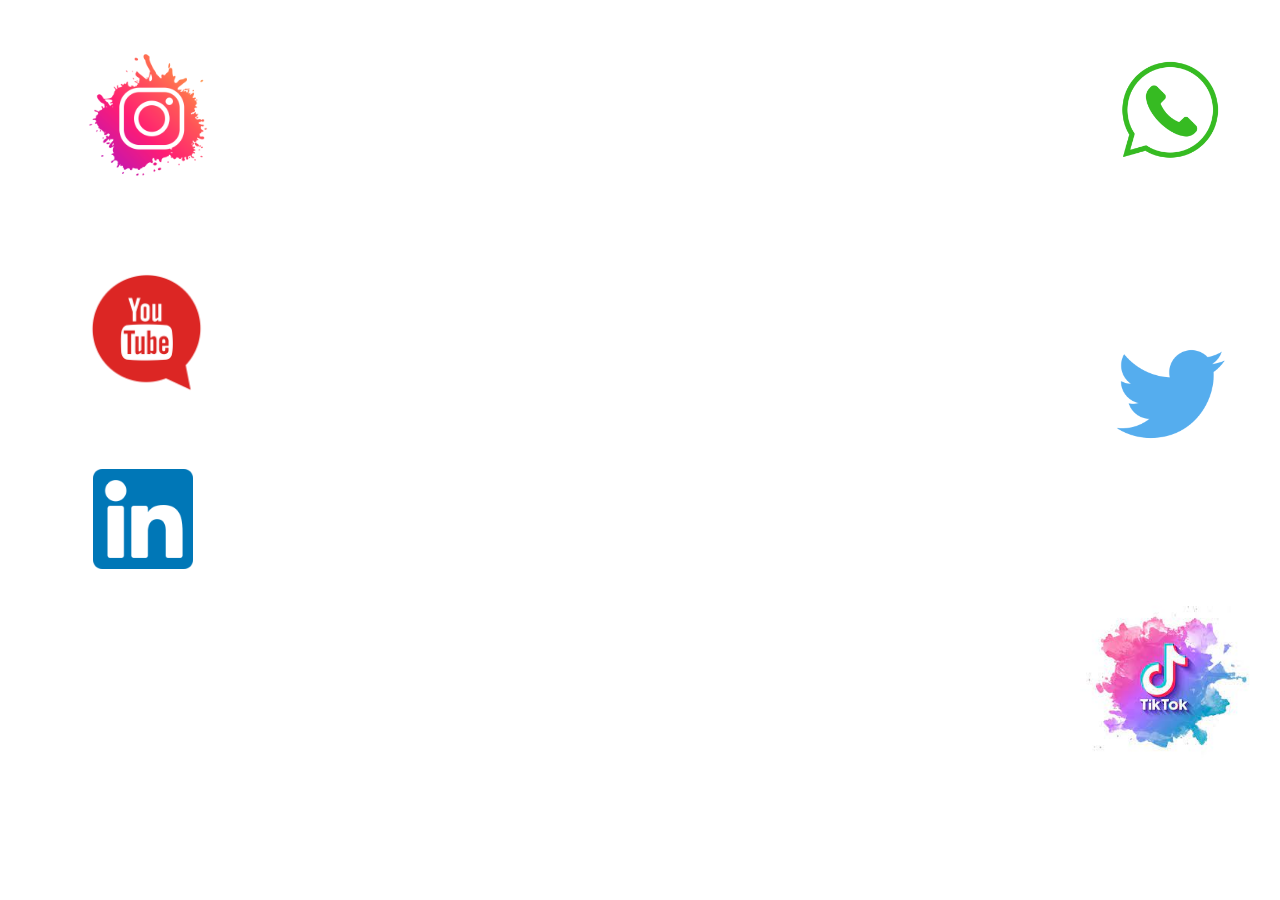
<file: contatos.html>
<!DOCTYPE html>
<html lang="pt-br">
<head>
    <meta charset="UTF-8">
    <meta http-equiv="X-UA-Compatible" content="IE=edge">
    <meta name="viewport" content="width=device-width, initial-scale=1.0">
    <title>Contatos</title>
</head>
<style>
    body img{
        width:200px;
        height:200px;
    }
    .whats{
        position: absolute;
        top: 0;
        right: 0;
        padding-right: 60px;
        padding-top: 60px;
    }
    .twitter{
        position: absolute;
        top: 35%;
        right: 0;
    }
    .tik{
        position: absolute;
        top: 66%;
        right: 0;
        padding-right: 30px;
        
    }
    li{
        list-style-type: none;
    }
</style>
<body>
    <ul>
        <li>
            <img src="./Nova pasta/123.png" alt="">
        </li>
        <li>
            <img src="./Nova pasta/you2.png" style="width:125px; height: 125px; padding-left: 36px; padding-top: 50px;">
        </li>
        <li>
            <div class="whats">
                <img src="./Nova pasta/wta1.png" style="width: 100px; height: 100px;">
            </div>
            
        </li>
        <li>
            <img src="./Nova pasta/174857.png" style="width:100px; height:100px; padding-top:70px;padding-left: 45px;">
        </li>
        <li>
            <div class="twitter">
                <img src="./Nova pasta/tw33.png" style="padding-right: 30px; width:160px; height:160px;">
            </div>
        </li>
        <li>
            <div class="tik">
                <img src="./Nova pasta/tik2.jpg" style="width: 170px; height:170px;" >
            </div>
            
        </li>
        
    </ul>
</body>
</html>
</file>
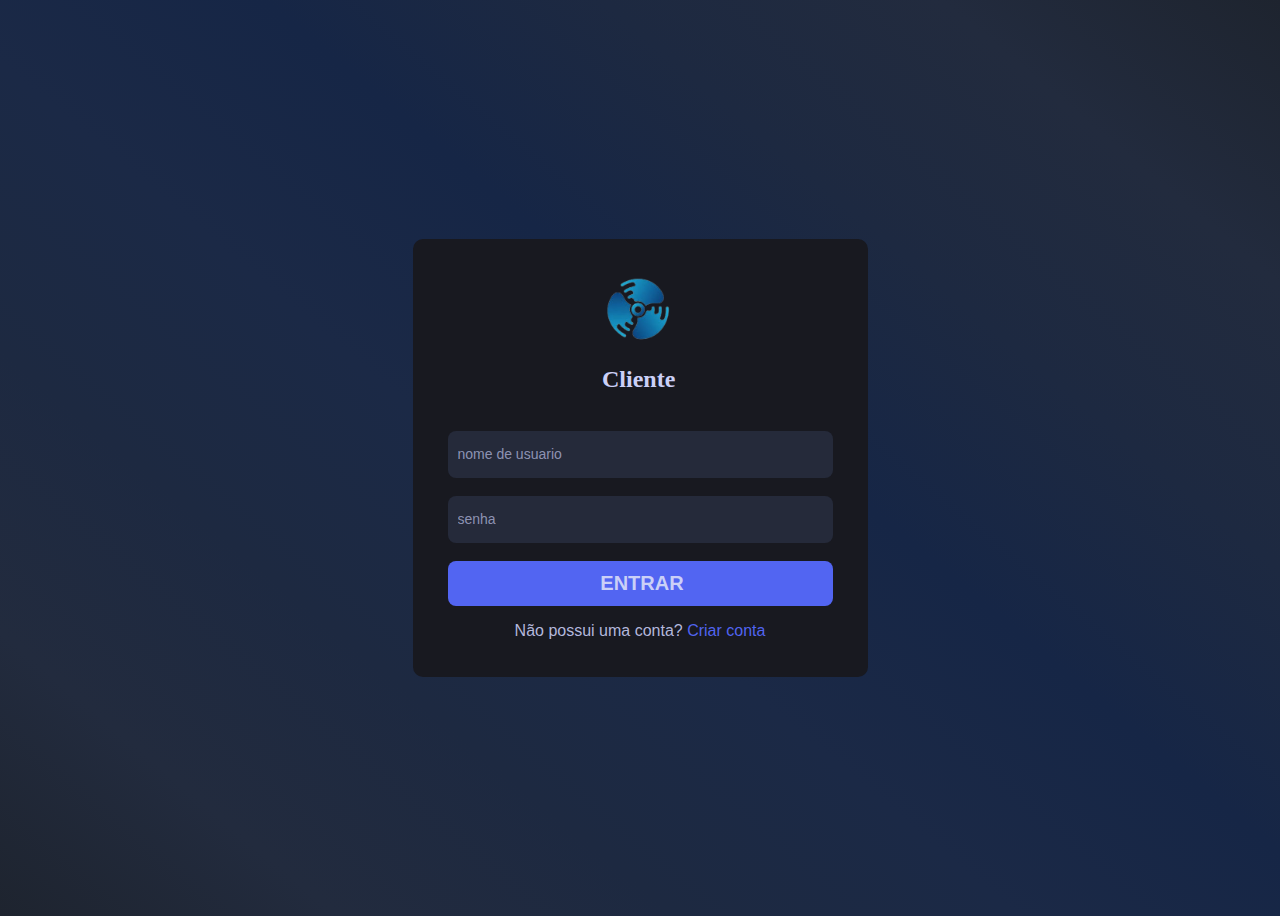
<file: Login_Administracao/Login_cliente.html>
<!DOCTYPE html>
<html lang="en">
<head>
    <meta charset="UTF-8">
    <meta http-equiv="X-UA-Compatible" content="IE=edge">
    <meta name="viewport" content="width=device-width, initial-scale=1.0">
    <link rel="stylesheet" type="text/css" href="Login_cliente.css" media="screen" />
    <link rel="icon" type="image/png" sizes="16x16" href="/Login_Cliente/Imagem_do_WhatsApp_de_2023-05-18_à_s__22.18.54-removebg-preview.png">
    <meta name="msapplication-TileColor" content="#ffffff">
    <meta name="theme-color" content="#ffffff">
    <title>Login Cliente</title>
</head>
<body>
    <selection class="area-Login">
        <div class="Login">
            <div>
                <img src="Imagem_do_WhatsApp_de_2023-05-18_à_s__22.18.54-removebg-preview.png">
                <h2>Cliente</h2>
            </div>
            
            <form>
                <input type="text" name ="nome" placeholder="nome de usuario" autofocus>
                <input type="password" name ="senha" placeholder="senha">
                <input type="submit" value="Entrar">
            </form>

            <p>Não possui uma conta?     <a href="#">    Criar conta</a> </p>

        </div>
    </selection>
</body>
</html>
</file>
<file: Login_Administracao/Login_cliente.css>
body{
    background-image: linear-gradient(40deg, #1e242f,#222b3e,#1d2941,#1b2946,#162646,#1d2941,#222b3e,#1e242f);
    font-family: Arial, Helvetica, sans-serif;
    overflow: hidden;
}


.area-Login{
    display: flex;
    justify-content: center;
    align-items: center;
    height: 100vh;
    justify-content: center;
    align-items: center;
}

.Login{
    display: flex;
    flex-direction: column;
    align-items: center;
    background-color: #181920;
    /* #181920 */
    border-radius: 10px;
    width: 385px;
    height: 368px;
    padding: 35px;
}

.Login form{
    display: flex;
    width: 100%;
    flex-direction: column;
}

.Login input{
    margin-top: 18px;
    background-color: #252a3a;
    /* #252a3a */
    padding-left: 10px;
    color: #cbd0f7;
    border: none;
    height: 45px;
    outline: none;
    border-radius: 8px;
}
.Login img{
    width: 76px;
    height: auto;
}

input::placeholder{
    color: #cbd0f7a4;
    font-size: 14px;
}

form [type="submit"]{
    display: block;
    background-color: #5569fef2;
    font-size: 20px;
    cursor: pointer;
    font-weight: 700;
    text-transform: uppercase;
    
}

p{
    color: #cbd0f7df;
}

a{
    color: #5569fef2;
    text-decoration: none;
    margin-left: 10px;
}

h2{
    color: #cbd0f7;
    font-family: serif;
    font-size: x-large;
    font-weight: 800;
    align-items: center;
}
</file>
